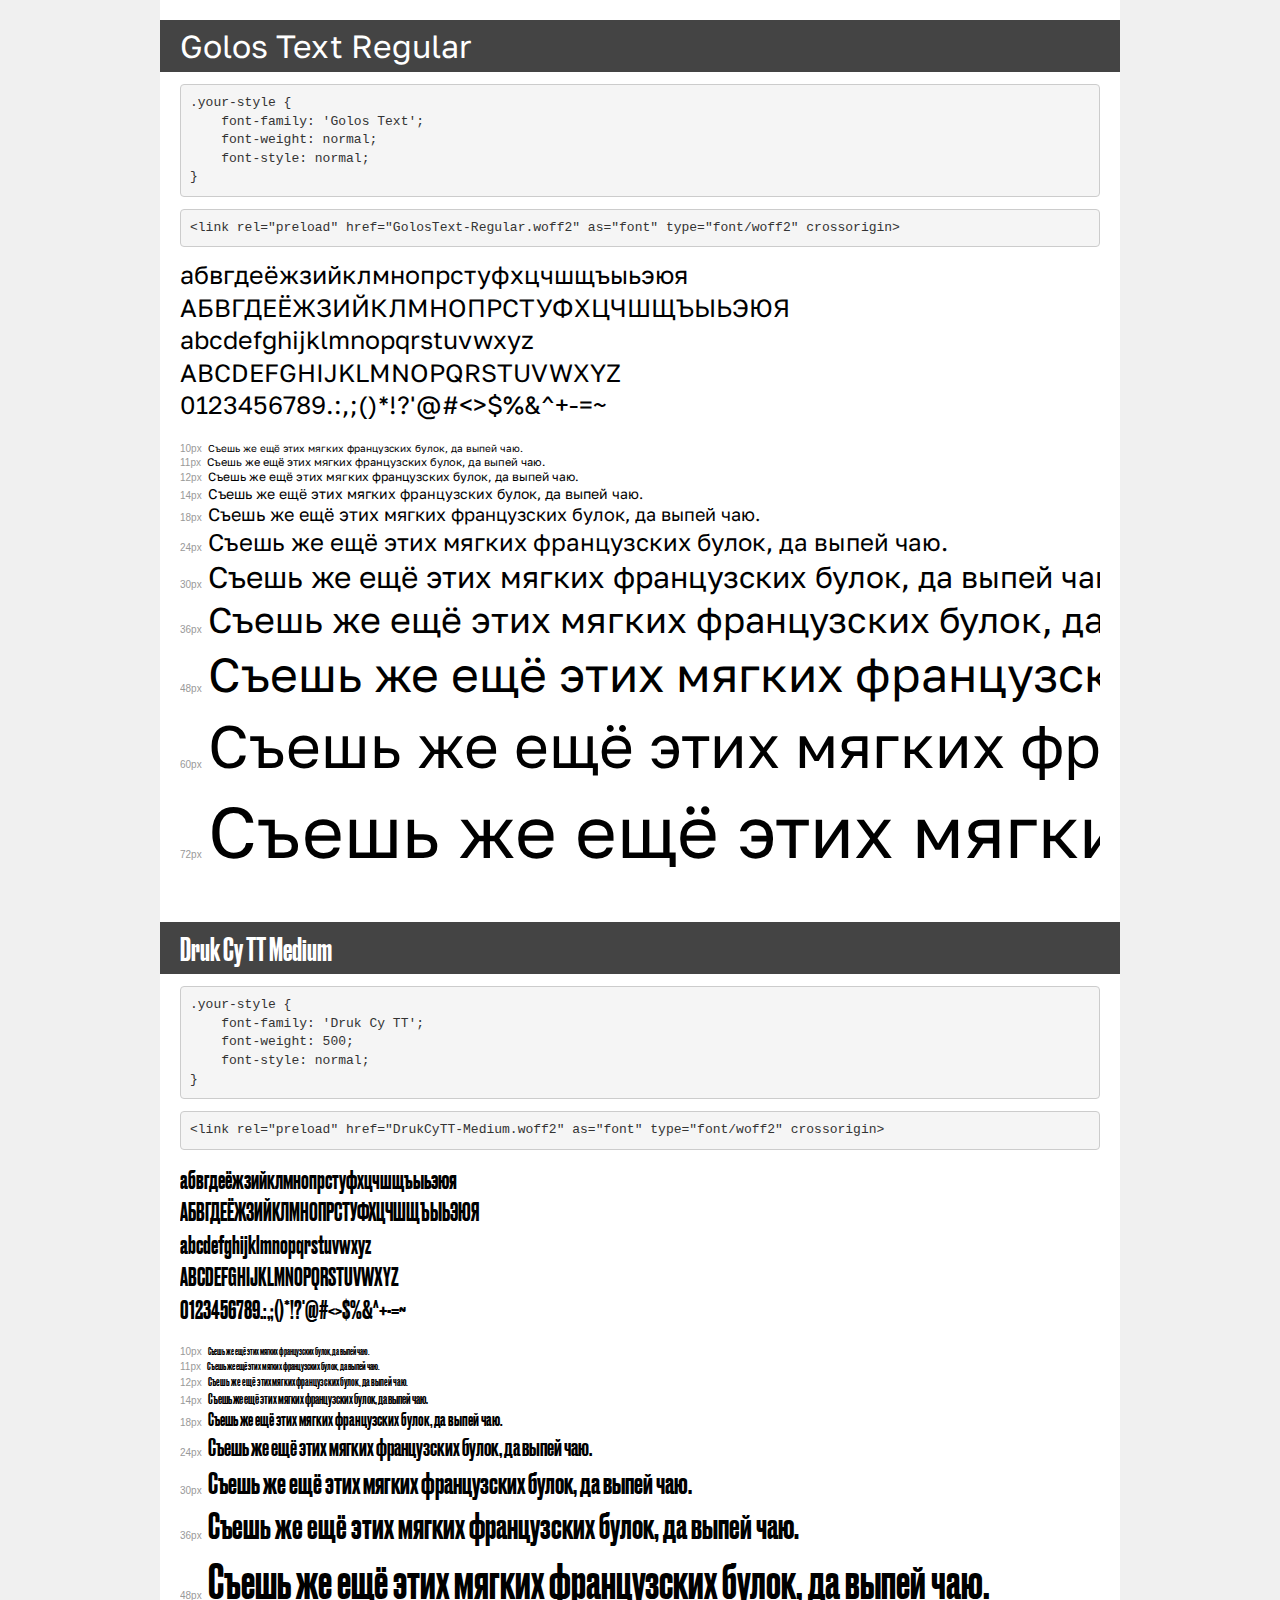
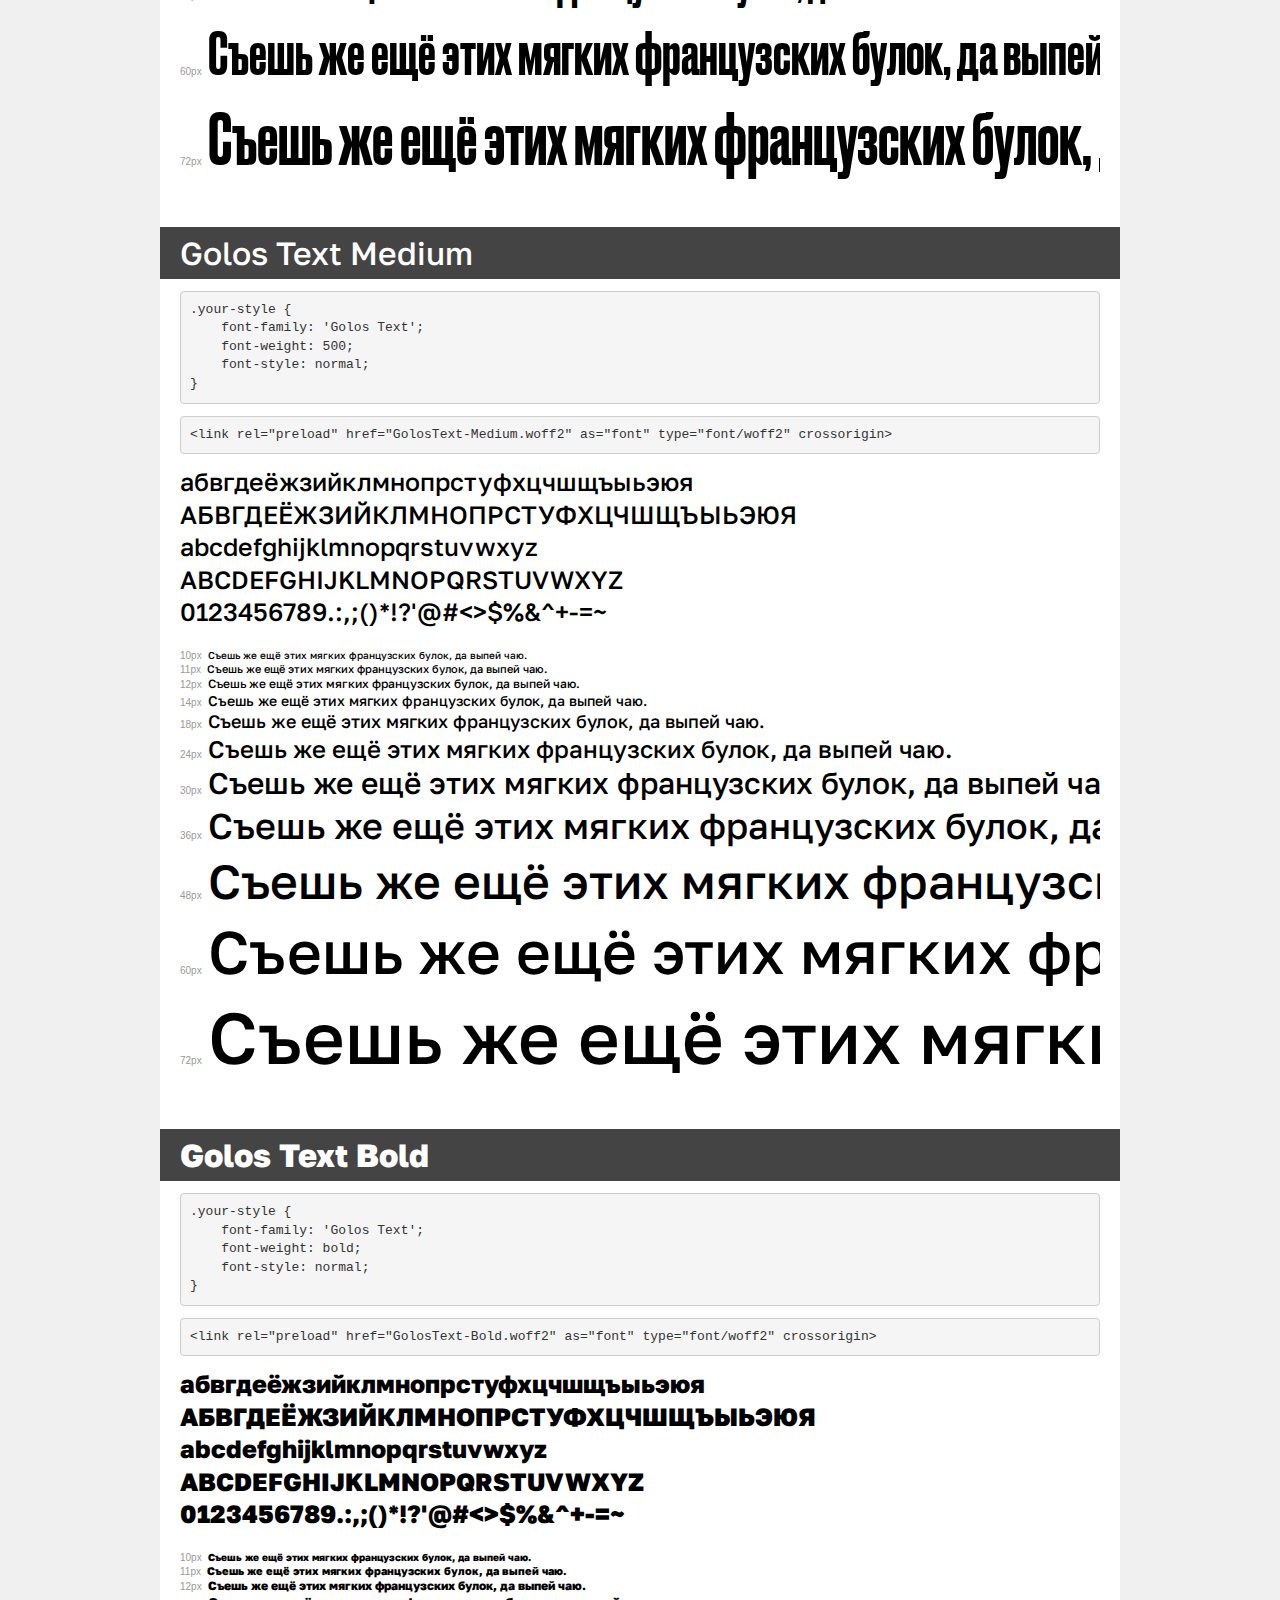
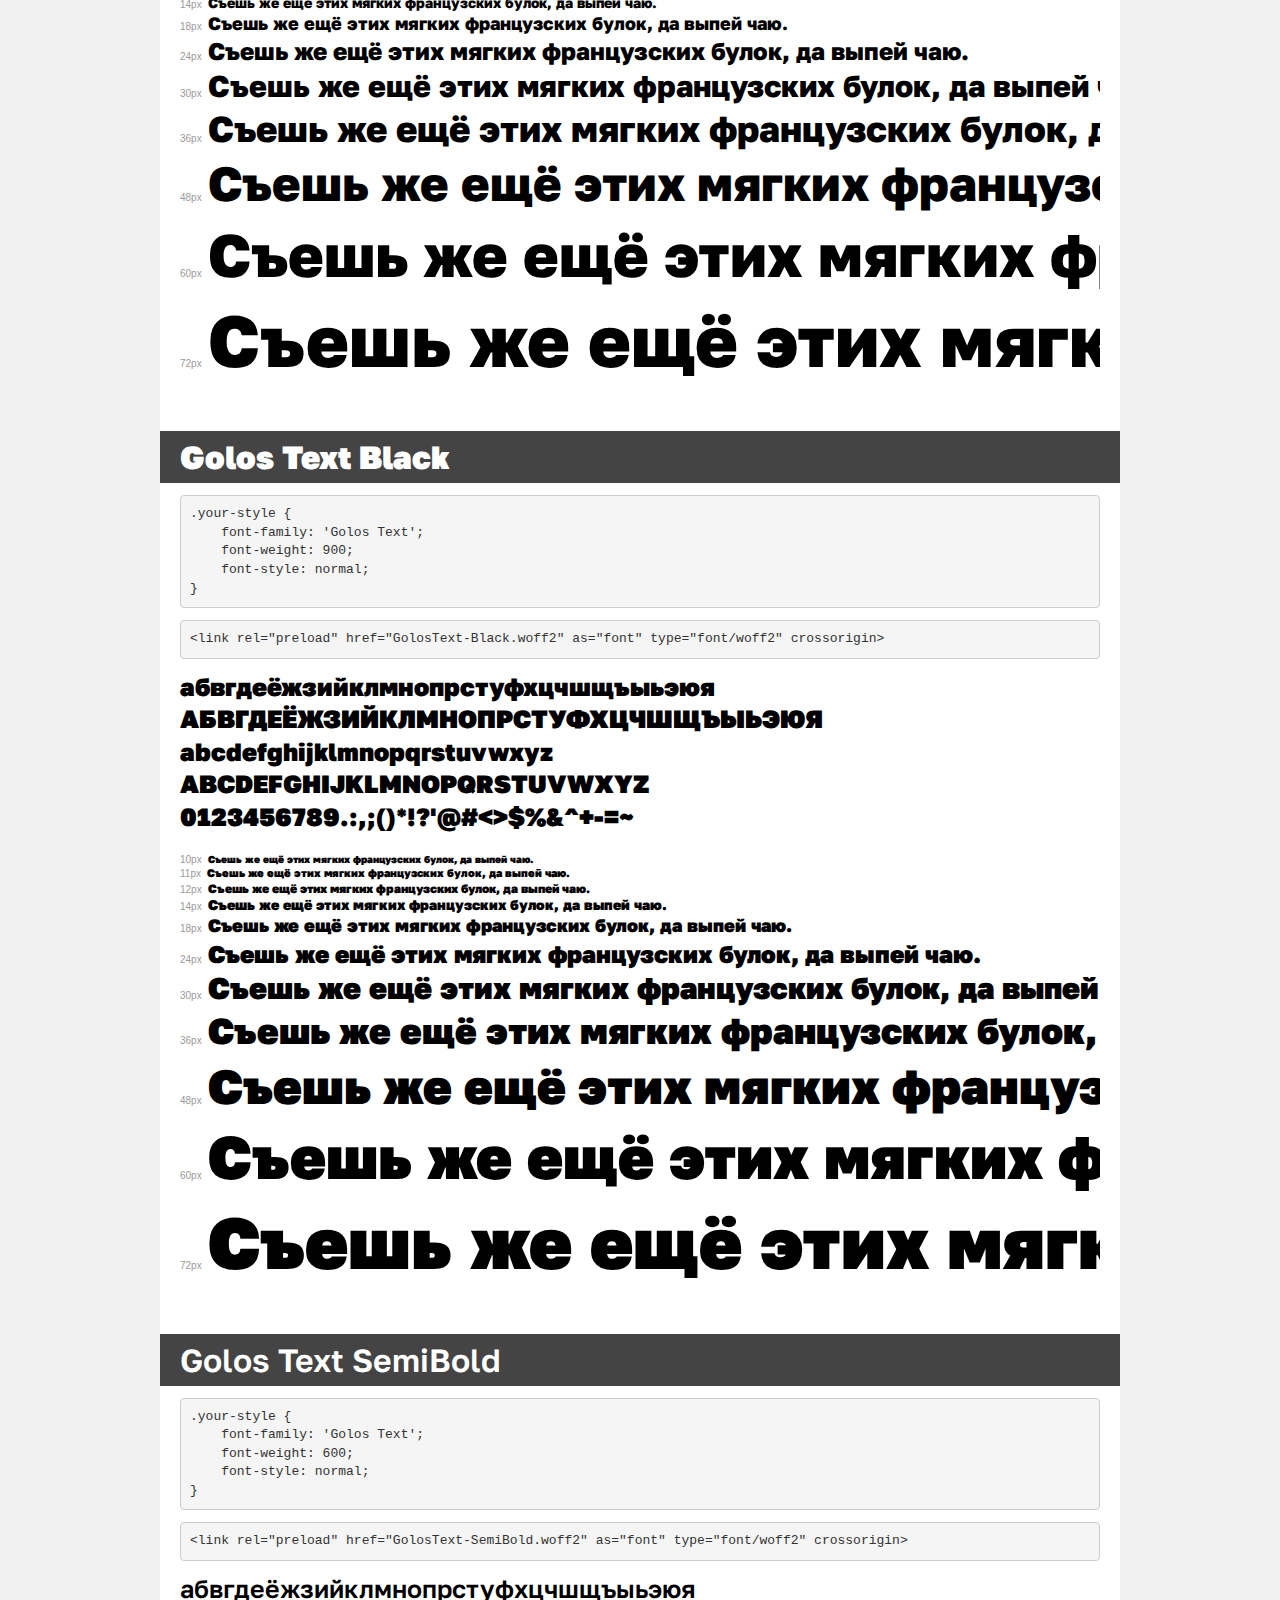
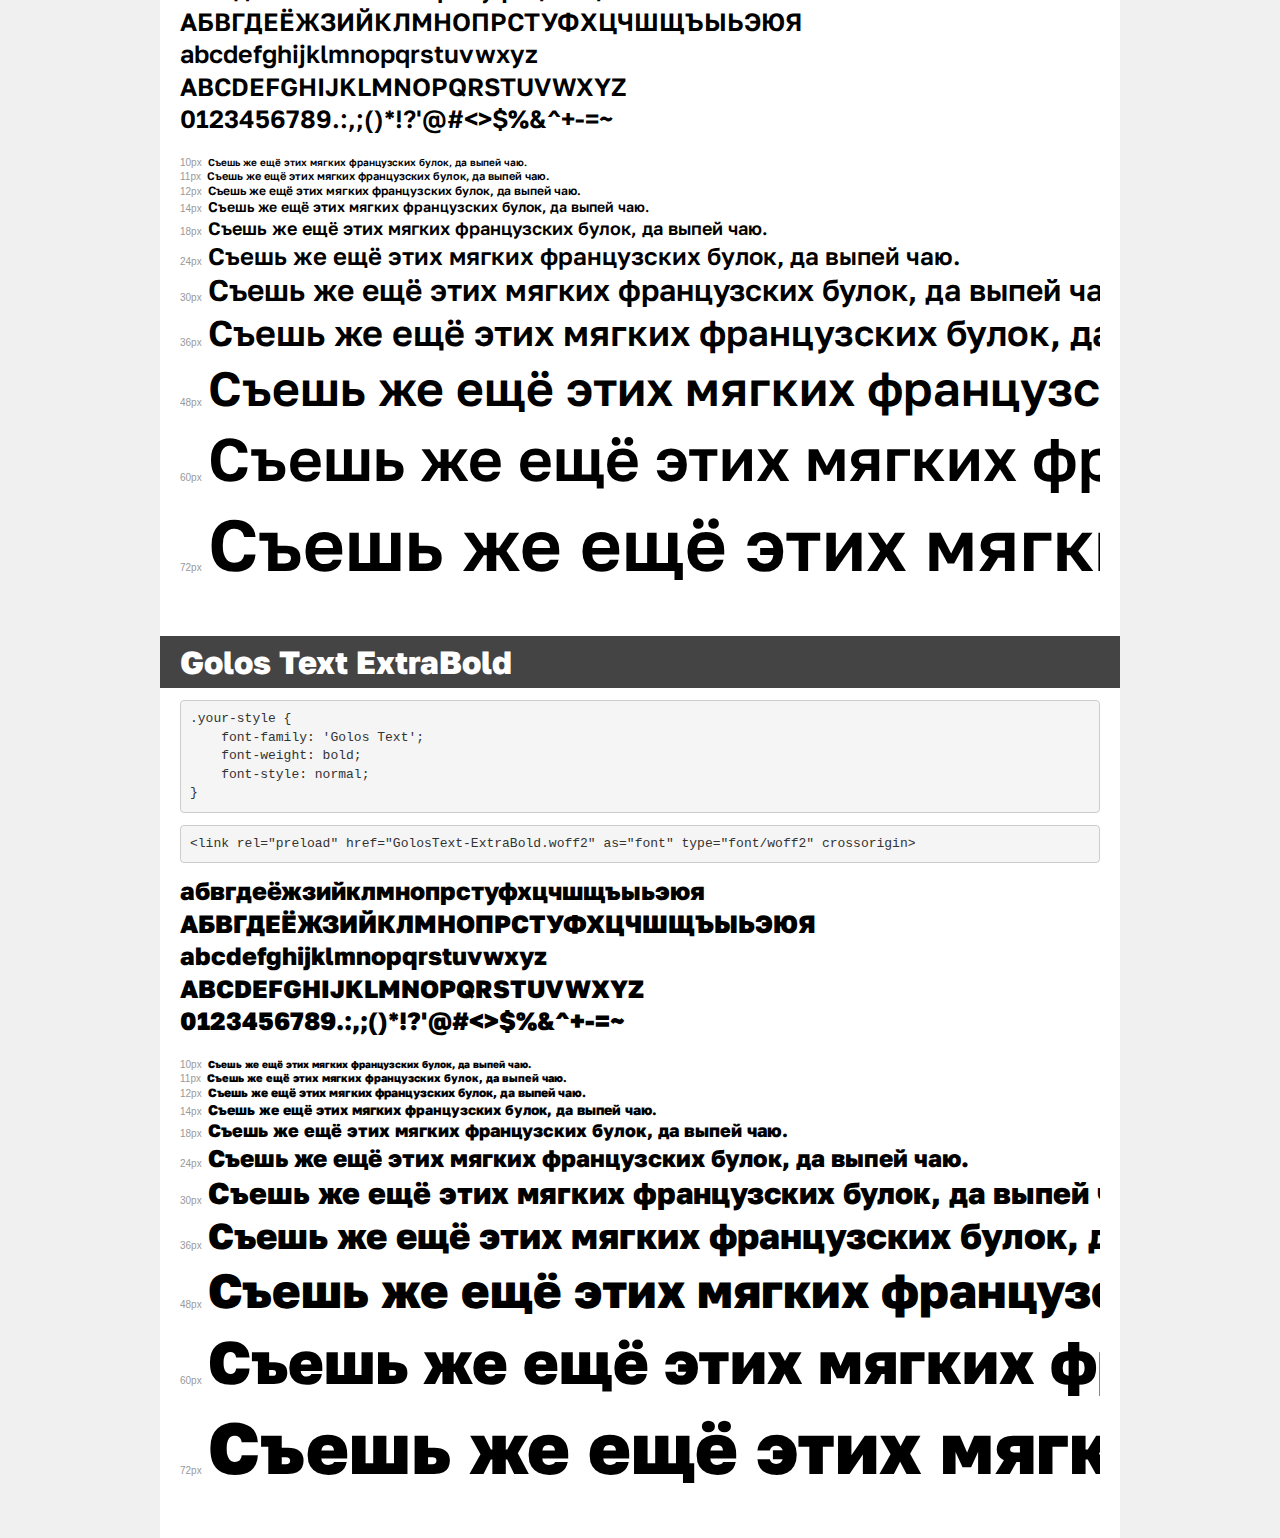
<file: static/fonts/demo.html>
<!DOCTYPE html>
<html lang="en">
<head>
    <meta charset="utf-8">
    <meta http-equiv="X-UA-Compatible" content="IE=edge">
    <meta name="viewport" content="width=device-width, initial-scale=1">
    <meta name="robots" content="noindex, noarchive">
    <meta name="format-detection" content="telephone=no">
    <title>Transfonter demo</title>
    <link href="stylesheet.css" rel="stylesheet">
    <style>
        /*
        http://meyerweb.com/eric/tools/css/reset/
        v2.0 | 20110126
        License: none (public domain)
        */
        html, body, div, span, applet, object, iframe,
        h1, h2, h3, h4, h5, h6, p, blockquote, pre,
        a, abbr, acronym, address, big, cite, code,
        del, dfn, em, img, ins, kbd, q, s, samp,
        small, strike, strong, sub, sup, tt, var,
        b, u, i, center,
        dl, dt, dd, ol, ul, li,
        fieldset, form, label, legend,
        table, caption, tbody, tfoot, thead, tr, th, td,
        article, aside, canvas, details, embed,
        figure, figcaption, footer, header, hgroup,
        menu, nav, output, ruby, section, summary,
        time, mark, audio, video {
            margin: 0;
            padding: 0;
            border: 0;
            font-size: 100%;
            font: inherit;
            vertical-align: baseline;
        }
        /* HTML5 display-role reset for older browsers */
        article, aside, details, figcaption, figure,
        footer, header, hgroup, menu, nav, section {
            display: block;
        }
        body {
            line-height: 1;
        }
        ol, ul {
            list-style: none;
        }
        blockquote, q {
            quotes: none;
        }
        blockquote:before, blockquote:after,
        q:before, q:after {
            content: '';
            content: none;
        }
        table {
            border-collapse: collapse;
            border-spacing: 0;
        }
        /* demo styles */
        body {
            background: #f0f0f0;
            color: #000;
        }
        .page {
            background: #fff;
            width: 920px;
            margin: 0 auto;
            padding: 20px 20px 0 20px;
            overflow: hidden;
        }
        .font-container {
            overflow-x: auto;
            overflow-y: hidden;
            margin-bottom: 40px;
            line-height: 1.3;
            white-space: nowrap;
            padding-bottom: 5px;
        }
        h1 {
            position: relative;
            background: #444;
            font-size: 32px;
            color: #fff;
            padding: 10px 20px;
            margin: 0 -20px 12px -20px;
        }
        .letters {
            font-size: 25px;
            margin-bottom: 20px;
        }
        .s10:before {
            content: '10px';
        }
        .s11:before {
            content: '11px';
        }
        .s12:before {
            content: '12px';
        }
        .s14:before {
            content: '14px';
        }
        .s18:before {
            content: '18px';
        }
        .s24:before {
            content: '24px';
        }
        .s30:before {
            content: '30px';
        }
        .s36:before {
            content: '36px';
        }
        .s48:before {
            content: '48px';
        }
        .s60:before {
            content: '60px';
        }
        .s72:before {
            content: '72px';
        }
        .s10:before, .s11:before, .s12:before, .s14:before,
        .s18:before, .s24:before, .s30:before, .s36:before,
        .s48:before, .s60:before, .s72:before {
            font-family: Arial, sans-serif;
            font-size: 10px;
            font-weight: normal;
            font-style: normal;
            color: #999;
            padding-right: 6px;
        }
        pre {
            display: block;
            padding: 9px;
            margin: 0 0 12px;
            font-family: Monaco, Menlo, Consolas, "Courier New", monospace;
            font-size: 13px;
            line-height: 1.428571429;
            color: #333;
            font-weight: normal;
            font-style: normal;
            background-color: #f5f5f5;
            border: 1px solid #ccc;
            overflow-x: auto;
            border-radius: 4px;
        }
        /* responsive */
        @media (max-width: 959px) {
            .page {
                width: auto;
                margin: 0;
            }
        }
    </style>
</head>
<body>
<div class="page">
    <div class="demo">
        <h1 style="font-family: 'Golos Text'; font-weight: normal; font-style: normal;">Golos Text Regular</h1>
        <pre title="Usage">.your-style {
    font-family: 'Golos Text';
    font-weight: normal;
    font-style: normal;
}</pre>
        <pre title="Preload (optional)">
&lt;link rel=&quot;preload&quot; href=&quot;GolosText-Regular.woff2&quot; as=&quot;font&quot; type=&quot;font/woff2&quot; crossorigin&gt;</pre>
        <div class="font-container" style="font-family: 'Golos Text'; font-weight: normal; font-style: normal;">
            <p class="letters">
                абвгдеёжзийклмнопрстуфхцчшщъыьэюя<br>
АБВГДЕЁЖЗИЙКЛМНОПРСТУФХЦЧШЩЪЫЬЭЮЯ<br>
abcdefghijklmnopqrstuvwxyz<br>
ABCDEFGHIJKLMNOPQRSTUVWXYZ<br>
                0123456789.:,;()*!?'@#&lt;&gt;$%&^+-=~
            </p>
            <p class="s10" style="font-size: 10px;">Съешь же ещё этих мягких французских булок, да выпей чаю.</p>
            <p class="s11" style="font-size: 11px;">Съешь же ещё этих мягких французских булок, да выпей чаю.</p>
            <p class="s12" style="font-size: 12px;">Съешь же ещё этих мягких французских булок, да выпей чаю.</p>
            <p class="s14" style="font-size: 14px;">Съешь же ещё этих мягких французских булок, да выпей чаю.</p>
            <p class="s18" style="font-size: 18px;">Съешь же ещё этих мягких французских булок, да выпей чаю.</p>
            <p class="s24" style="font-size: 24px;">Съешь же ещё этих мягких французских булок, да выпей чаю.</p>
            <p class="s30" style="font-size: 30px;">Съешь же ещё этих мягких французских булок, да выпей чаю.</p>
            <p class="s36" style="font-size: 36px;">Съешь же ещё этих мягких французских булок, да выпей чаю.</p>
            <p class="s48" style="font-size: 48px;">Съешь же ещё этих мягких французских булок, да выпей чаю.</p>
            <p class="s60" style="font-size: 60px;">Съешь же ещё этих мягких французских булок, да выпей чаю.</p>
            <p class="s72" style="font-size: 72px;">Съешь же ещё этих мягких французских булок, да выпей чаю.</p>
        </div>
    </div>

    <div class="demo">
        <h1 style="font-family: 'Druk Cy TT'; font-weight: 500; font-style: normal;">Druk Cy TT Medium</h1>
        <pre title="Usage">.your-style {
    font-family: 'Druk Cy TT';
    font-weight: 500;
    font-style: normal;
}</pre>
        <pre title="Preload (optional)">
&lt;link rel=&quot;preload&quot; href=&quot;DrukCyTT-Medium.woff2&quot; as=&quot;font&quot; type=&quot;font/woff2&quot; crossorigin&gt;</pre>
        <div class="font-container" style="font-family: 'Druk Cy TT'; font-weight: 500; font-style: normal;">
            <p class="letters">
                абвгдеёжзийклмнопрстуфхцчшщъыьэюя<br>
АБВГДЕЁЖЗИЙКЛМНОПРСТУФХЦЧШЩЪЫЬЭЮЯ<br>
abcdefghijklmnopqrstuvwxyz<br>
ABCDEFGHIJKLMNOPQRSTUVWXYZ<br>
                0123456789.:,;()*!?'@#&lt;&gt;$%&^+-=~
            </p>
            <p class="s10" style="font-size: 10px;">Съешь же ещё этих мягких французских булок, да выпей чаю.</p>
            <p class="s11" style="font-size: 11px;">Съешь же ещё этих мягких французских булок, да выпей чаю.</p>
            <p class="s12" style="font-size: 12px;">Съешь же ещё этих мягких французских булок, да выпей чаю.</p>
            <p class="s14" style="font-size: 14px;">Съешь же ещё этих мягких французских булок, да выпей чаю.</p>
            <p class="s18" style="font-size: 18px;">Съешь же ещё этих мягких французских булок, да выпей чаю.</p>
            <p class="s24" style="font-size: 24px;">Съешь же ещё этих мягких французских булок, да выпей чаю.</p>
            <p class="s30" style="font-size: 30px;">Съешь же ещё этих мягких французских булок, да выпей чаю.</p>
            <p class="s36" style="font-size: 36px;">Съешь же ещё этих мягких французских булок, да выпей чаю.</p>
            <p class="s48" style="font-size: 48px;">Съешь же ещё этих мягких французских булок, да выпей чаю.</p>
            <p class="s60" style="font-size: 60px;">Съешь же ещё этих мягких французских булок, да выпей чаю.</p>
            <p class="s72" style="font-size: 72px;">Съешь же ещё этих мягких французских булок, да выпей чаю.</p>
        </div>
    </div>

    <div class="demo">
        <h1 style="font-family: 'Golos Text'; font-weight: 500; font-style: normal;">Golos Text Medium</h1>
        <pre title="Usage">.your-style {
    font-family: 'Golos Text';
    font-weight: 500;
    font-style: normal;
}</pre>
        <pre title="Preload (optional)">
&lt;link rel=&quot;preload&quot; href=&quot;GolosText-Medium.woff2&quot; as=&quot;font&quot; type=&quot;font/woff2&quot; crossorigin&gt;</pre>
        <div class="font-container" style="font-family: 'Golos Text'; font-weight: 500; font-style: normal;">
            <p class="letters">
                абвгдеёжзийклмнопрстуфхцчшщъыьэюя<br>
АБВГДЕЁЖЗИЙКЛМНОПРСТУФХЦЧШЩЪЫЬЭЮЯ<br>
abcdefghijklmnopqrstuvwxyz<br>
ABCDEFGHIJKLMNOPQRSTUVWXYZ<br>
                0123456789.:,;()*!?'@#&lt;&gt;$%&^+-=~
            </p>
            <p class="s10" style="font-size: 10px;">Съешь же ещё этих мягких французских булок, да выпей чаю.</p>
            <p class="s11" style="font-size: 11px;">Съешь же ещё этих мягких французских булок, да выпей чаю.</p>
            <p class="s12" style="font-size: 12px;">Съешь же ещё этих мягких французских булок, да выпей чаю.</p>
            <p class="s14" style="font-size: 14px;">Съешь же ещё этих мягких французских булок, да выпей чаю.</p>
            <p class="s18" style="font-size: 18px;">Съешь же ещё этих мягких французских булок, да выпей чаю.</p>
            <p class="s24" style="font-size: 24px;">Съешь же ещё этих мягких французских булок, да выпей чаю.</p>
            <p class="s30" style="font-size: 30px;">Съешь же ещё этих мягких французских булок, да выпей чаю.</p>
            <p class="s36" style="font-size: 36px;">Съешь же ещё этих мягких французских булок, да выпей чаю.</p>
            <p class="s48" style="font-size: 48px;">Съешь же ещё этих мягких французских булок, да выпей чаю.</p>
            <p class="s60" style="font-size: 60px;">Съешь же ещё этих мягких французских булок, да выпей чаю.</p>
            <p class="s72" style="font-size: 72px;">Съешь же ещё этих мягких французских булок, да выпей чаю.</p>
        </div>
    </div>

    <div class="demo">
        <h1 style="font-family: 'Golos Text'; font-weight: bold; font-style: normal;">Golos Text Bold</h1>
        <pre title="Usage">.your-style {
    font-family: 'Golos Text';
    font-weight: bold;
    font-style: normal;
}</pre>
        <pre title="Preload (optional)">
&lt;link rel=&quot;preload&quot; href=&quot;GolosText-Bold.woff2&quot; as=&quot;font&quot; type=&quot;font/woff2&quot; crossorigin&gt;</pre>
        <div class="font-container" style="font-family: 'Golos Text'; font-weight: bold; font-style: normal;">
            <p class="letters">
                абвгдеёжзийклмнопрстуфхцчшщъыьэюя<br>
АБВГДЕЁЖЗИЙКЛМНОПРСТУФХЦЧШЩЪЫЬЭЮЯ<br>
abcdefghijklmnopqrstuvwxyz<br>
ABCDEFGHIJKLMNOPQRSTUVWXYZ<br>
                0123456789.:,;()*!?'@#&lt;&gt;$%&^+-=~
            </p>
            <p class="s10" style="font-size: 10px;">Съешь же ещё этих мягких французских булок, да выпей чаю.</p>
            <p class="s11" style="font-size: 11px;">Съешь же ещё этих мягких французских булок, да выпей чаю.</p>
            <p class="s12" style="font-size: 12px;">Съешь же ещё этих мягких французских булок, да выпей чаю.</p>
            <p class="s14" style="font-size: 14px;">Съешь же ещё этих мягких французских булок, да выпей чаю.</p>
            <p class="s18" style="font-size: 18px;">Съешь же ещё этих мягких французских булок, да выпей чаю.</p>
            <p class="s24" style="font-size: 24px;">Съешь же ещё этих мягких французских булок, да выпей чаю.</p>
            <p class="s30" style="font-size: 30px;">Съешь же ещё этих мягких французских булок, да выпей чаю.</p>
            <p class="s36" style="font-size: 36px;">Съешь же ещё этих мягких французских булок, да выпей чаю.</p>
            <p class="s48" style="font-size: 48px;">Съешь же ещё этих мягких французских булок, да выпей чаю.</p>
            <p class="s60" style="font-size: 60px;">Съешь же ещё этих мягких французских булок, да выпей чаю.</p>
            <p class="s72" style="font-size: 72px;">Съешь же ещё этих мягких французских булок, да выпей чаю.</p>
        </div>
    </div>

    <div class="demo">
        <h1 style="font-family: 'Golos Text'; font-weight: 900; font-style: normal;">Golos Text Black</h1>
        <pre title="Usage">.your-style {
    font-family: 'Golos Text';
    font-weight: 900;
    font-style: normal;
}</pre>
        <pre title="Preload (optional)">
&lt;link rel=&quot;preload&quot; href=&quot;GolosText-Black.woff2&quot; as=&quot;font&quot; type=&quot;font/woff2&quot; crossorigin&gt;</pre>
        <div class="font-container" style="font-family: 'Golos Text'; font-weight: 900; font-style: normal;">
            <p class="letters">
                абвгдеёжзийклмнопрстуфхцчшщъыьэюя<br>
АБВГДЕЁЖЗИЙКЛМНОПРСТУФХЦЧШЩЪЫЬЭЮЯ<br>
abcdefghijklmnopqrstuvwxyz<br>
ABCDEFGHIJKLMNOPQRSTUVWXYZ<br>
                0123456789.:,;()*!?'@#&lt;&gt;$%&^+-=~
            </p>
            <p class="s10" style="font-size: 10px;">Съешь же ещё этих мягких французских булок, да выпей чаю.</p>
            <p class="s11" style="font-size: 11px;">Съешь же ещё этих мягких французских булок, да выпей чаю.</p>
            <p class="s12" style="font-size: 12px;">Съешь же ещё этих мягких французских булок, да выпей чаю.</p>
            <p class="s14" style="font-size: 14px;">Съешь же ещё этих мягких французских булок, да выпей чаю.</p>
            <p class="s18" style="font-size: 18px;">Съешь же ещё этих мягких французских булок, да выпей чаю.</p>
            <p class="s24" style="font-size: 24px;">Съешь же ещё этих мягких французских булок, да выпей чаю.</p>
            <p class="s30" style="font-size: 30px;">Съешь же ещё этих мягких французских булок, да выпей чаю.</p>
            <p class="s36" style="font-size: 36px;">Съешь же ещё этих мягких французских булок, да выпей чаю.</p>
            <p class="s48" style="font-size: 48px;">Съешь же ещё этих мягких французских булок, да выпей чаю.</p>
            <p class="s60" style="font-size: 60px;">Съешь же ещё этих мягких французских булок, да выпей чаю.</p>
            <p class="s72" style="font-size: 72px;">Съешь же ещё этих мягких французских булок, да выпей чаю.</p>
        </div>
    </div>

    <div class="demo">
        <h1 style="font-family: 'Golos Text'; font-weight: 600; font-style: normal;">Golos Text SemiBold</h1>
        <pre title="Usage">.your-style {
    font-family: 'Golos Text';
    font-weight: 600;
    font-style: normal;
}</pre>
        <pre title="Preload (optional)">
&lt;link rel=&quot;preload&quot; href=&quot;GolosText-SemiBold.woff2&quot; as=&quot;font&quot; type=&quot;font/woff2&quot; crossorigin&gt;</pre>
        <div class="font-container" style="font-family: 'Golos Text'; font-weight: 600; font-style: normal;">
            <p class="letters">
                абвгдеёжзийклмнопрстуфхцчшщъыьэюя<br>
АБВГДЕЁЖЗИЙКЛМНОПРСТУФХЦЧШЩЪЫЬЭЮЯ<br>
abcdefghijklmnopqrstuvwxyz<br>
ABCDEFGHIJKLMNOPQRSTUVWXYZ<br>
                0123456789.:,;()*!?'@#&lt;&gt;$%&^+-=~
            </p>
            <p class="s10" style="font-size: 10px;">Съешь же ещё этих мягких французских булок, да выпей чаю.</p>
            <p class="s11" style="font-size: 11px;">Съешь же ещё этих мягких французских булок, да выпей чаю.</p>
            <p class="s12" style="font-size: 12px;">Съешь же ещё этих мягких французских булок, да выпей чаю.</p>
            <p class="s14" style="font-size: 14px;">Съешь же ещё этих мягких французских булок, да выпей чаю.</p>
            <p class="s18" style="font-size: 18px;">Съешь же ещё этих мягких французских булок, да выпей чаю.</p>
            <p class="s24" style="font-size: 24px;">Съешь же ещё этих мягких французских булок, да выпей чаю.</p>
            <p class="s30" style="font-size: 30px;">Съешь же ещё этих мягких французских булок, да выпей чаю.</p>
            <p class="s36" style="font-size: 36px;">Съешь же ещё этих мягких французских булок, да выпей чаю.</p>
            <p class="s48" style="font-size: 48px;">Съешь же ещё этих мягких французских булок, да выпей чаю.</p>
            <p class="s60" style="font-size: 60px;">Съешь же ещё этих мягких французских булок, да выпей чаю.</p>
            <p class="s72" style="font-size: 72px;">Съешь же ещё этих мягких французских булок, да выпей чаю.</p>
        </div>
    </div>

    <div class="demo">
        <h1 style="font-family: 'Golos Text'; font-weight: bold; font-style: normal;">Golos Text ExtraBold</h1>
        <pre title="Usage">.your-style {
    font-family: 'Golos Text';
    font-weight: bold;
    font-style: normal;
}</pre>
        <pre title="Preload (optional)">
&lt;link rel=&quot;preload&quot; href=&quot;GolosText-ExtraBold.woff2&quot; as=&quot;font&quot; type=&quot;font/woff2&quot; crossorigin&gt;</pre>
        <div class="font-container" style="font-family: 'Golos Text'; font-weight: bold; font-style: normal;">
            <p class="letters">
                абвгдеёжзийклмнопрстуфхцчшщъыьэюя<br>
АБВГДЕЁЖЗИЙКЛМНОПРСТУФХЦЧШЩЪЫЬЭЮЯ<br>
abcdefghijklmnopqrstuvwxyz<br>
ABCDEFGHIJKLMNOPQRSTUVWXYZ<br>
                0123456789.:,;()*!?'@#&lt;&gt;$%&^+-=~
            </p>
            <p class="s10" style="font-size: 10px;">Съешь же ещё этих мягких французских булок, да выпей чаю.</p>
            <p class="s11" style="font-size: 11px;">Съешь же ещё этих мягких французских булок, да выпей чаю.</p>
            <p class="s12" style="font-size: 12px;">Съешь же ещё этих мягких французских булок, да выпей чаю.</p>
            <p class="s14" style="font-size: 14px;">Съешь же ещё этих мягких французских булок, да выпей чаю.</p>
            <p class="s18" style="font-size: 18px;">Съешь же ещё этих мягких французских булок, да выпей чаю.</p>
            <p class="s24" style="font-size: 24px;">Съешь же ещё этих мягких французских булок, да выпей чаю.</p>
            <p class="s30" style="font-size: 30px;">Съешь же ещё этих мягких французских булок, да выпей чаю.</p>
            <p class="s36" style="font-size: 36px;">Съешь же ещё этих мягких французских булок, да выпей чаю.</p>
            <p class="s48" style="font-size: 48px;">Съешь же ещё этих мягких французских булок, да выпей чаю.</p>
            <p class="s60" style="font-size: 60px;">Съешь же ещё этих мягких французских булок, да выпей чаю.</p>
            <p class="s72" style="font-size: 72px;">Съешь же ещё этих мягких французских булок, да выпей чаю.</p>
        </div>
    </div>

</div>
</body>
</html>
</file>
<file: static/fonts/stylesheet.css>
@font-face {
    font-family: 'Golos Text';
    src: url('GolosText-Regular.woff2') format('woff2'),
        url('GolosText-Regular.woff') format('woff');
    font-weight: normal;
    font-style: normal;
    font-display: swap;
}

@font-face {
    font-family: 'Druk Cy TT';
    src: url('DrukCyTT-Medium.woff2') format('woff2'),
        url('DrukCyTT-Medium.woff') format('woff');
    font-weight: 500;
    font-style: normal;
    font-display: swap;
}

@font-face {
    font-family: 'Golos Text';
    src: url('GolosText-Medium.woff2') format('woff2'),
        url('GolosText-Medium.woff') format('woff');
    font-weight: 500;
    font-style: normal;
    font-display: swap;
}

@font-face {
    font-family: 'Golos Text';
    src: url('GolosText-Bold.woff2') format('woff2'),
        url('GolosText-Bold.woff') format('woff');
    font-weight: bold;
    font-style: normal;
    font-display: swap;
}

@font-face {
    font-family: 'Golos Text';
    src: url('GolosText-Black.woff2') format('woff2'),
        url('GolosText-Black.woff') format('woff');
    font-weight: 900;
    font-style: normal;
    font-display: swap;
}

@font-face {
    font-family: 'Golos Text';
    src: url('GolosText-SemiBold.woff2') format('woff2'),
        url('GolosText-SemiBold.woff') format('woff');
    font-weight: 600;
    font-style: normal;
    font-display: swap;
}

@font-face {
    font-family: 'Golos Text';
    src: url('GolosText-ExtraBold.woff2') format('woff2'),
        url('GolosText-ExtraBold.woff') format('woff');
    font-weight: bold;
    font-style: normal;
    font-display: swap;
}
</file>
